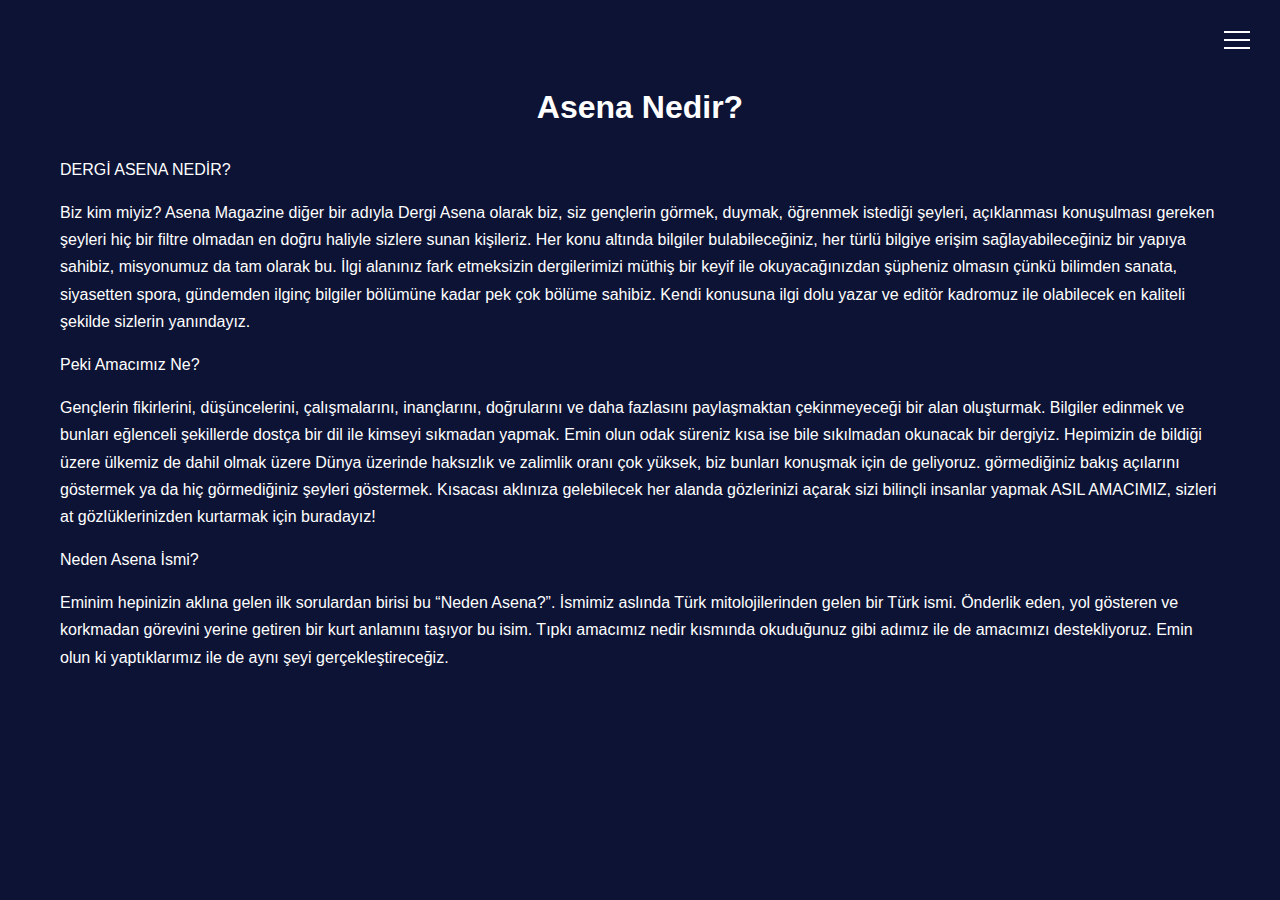
<file: asena.html>
<!DOCTYPE html>
<html lang="tr">
<head>
<meta charset="UTF-8">
<meta name="viewport" content="width=device-width, initial-scale=1.0">
<title>Asena Nedir?</title>
<link rel="icon" type="image/png" href="asenamavilogo.png">
<style>
/* GENEL */
body{
margin:0;
background:#0d1335;
font-family:sans-serif;
color:white;
padding:60px;
line-height:1.7;
transition:0.3s;
}

@media (max-width:768px){
body{
padding:25px;
}
}

/* BAŞLIK */
h1{
text-align:center;
margin-top:20px;
}

/* MENU */
.menu-container{
position:absolute;
top:25px;
right:30px;
z-index:1000;
}

.menu-icon{
cursor:pointer;
}

.menu-icon div{
width:26px;
height:2px;
background:white;
margin:6px 0;
transition:0.3s;
}

.dropdown-menu{
position:absolute;
top:40px;
right:0;
background:rgba(20,25,60,0.98);
backdrop-filter:blur(20px);
border-radius:14px;
display:none;
min-width:170px;
border:1px solid rgba(255,255,255,0.08);
box-shadow:0 10px 30px rgba(0,0,0,0.4);
}

.dropdown-menu a{
display:block;
padding:14px 18px;
color:white;
text-decoration:none;
font-size:14px;
transition:0.2s;
}

.dropdown-menu a:hover{
background:rgba(255,255,255,0.08);
}

.dropdown-menu.active{
display:block;
}

/* Menü açıkken scroll kilitle */
body.menu-open{
overflow:hidden;
}
</style>
</head>

<body>

<div class="menu-container">
  <div class="menu-icon" onclick="toggleMenu()">
    <div></div>
    <div></div>
    <div></div>
  </div>

  <div class="dropdown-menu" id="dropdownMenu">
    <a href="index.html">Ana Sayfa</a>
    <a href="asena.html">Asena Nedir?</a>
    <a href="dergiler.html">Dergilerimiz</a>
  </div>
</div>

<h1>Asena Nedir?</h1>

<p>
DERGİ ASENA NEDİR?</p>
    Biz kim miyiz? Asena Magazine diğer bir adıyla Dergi Asena olarak biz, siz gençlerin görmek, duymak, öğrenmek istediği şeyleri, açıklanması konuşulması gereken şeyleri hiç bir filtre olmadan en doğru haliyle sizlere sunan kişileriz. Her konu altında bilgiler bulabileceğiniz, her türlü bilgiye erişim sağlayabileceğiniz bir yapıya sahibiz, misyonumuz da tam olarak bu. İlgi alanınız fark etmeksizin dergilerimizi müthiş bir keyif ile okuyacağınızdan şüpheniz olmasın çünkü bilimden sanata, siyasetten spora, gündemden  ilginç bilgiler bölümüne kadar pek çok bölüme sahibiz. Kendi konusuna ilgi dolu yazar ve editör kadromuz ile olabilecek en kaliteli şekilde sizlerin yanındayız.

</p>

<p>
   Peki Amacımız Ne?</p>
    Gençlerin fikirlerini, düşüncelerini, çalışmalarını, inançlarını, doğrularını ve daha fazlasını paylaşmaktan çekinmeyeceği bir alan oluşturmak. Bilgiler edinmek ve bunları eğlenceli şekillerde dostça bir dil ile kimseyi sıkmadan yapmak. Emin olun odak süreniz kısa ise bile sıkılmadan okunacak bir dergiyiz. Hepimizin de bildiği üzere ülkemiz de dahil olmak üzere Dünya üzerinde haksızlık ve zalimlik oranı çok yüksek, biz bunları konuşmak için de geliyoruz. görmediğiniz bakış açılarını göstermek ya da hiç görmediğiniz şeyleri göstermek. Kısacası aklınıza gelebilecek her alanda gözlerinizi açarak sizi bilinçli insanlar yapmak ASIL AMACIMIZ, sizleri at gözlüklerinizden kurtarmak için buradayız!
</p>
<p>  Neden Asena İsmi?</p>
  Eminim hepinizin aklına gelen ilk sorulardan birisi bu “Neden Asena?”. İsmimiz aslında Türk mitolojilerinden gelen bir Türk ismi. Önderlik eden, yol gösteren ve korkmadan görevini yerine getiren bir kurt anlamını taşıyor bu isim. Tıpkı amacımız nedir kısmında okuduğunuz gibi adımız ile de amacımızı destekliyoruz. Emin olun ki yaptıklarımız ile de aynı şeyi gerçekleştireceğiz.</p>
<script>
function toggleMenu(){
const menu=document.getElementById("dropdownMenu");
menu.classList.toggle("active");
document.body.classList.toggle("menu-open");
}

document.addEventListener("click", function(event){
const menu=document.getElementById("dropdownMenu");
const icon=document.querySelector(".menu-icon");

if(!menu.contains(event.target) && !icon.contains(event.target)){
menu.classList.remove("active");
document.body.classList.remove("menu-open");
}
});
</script>

</body>
</html>
</file>
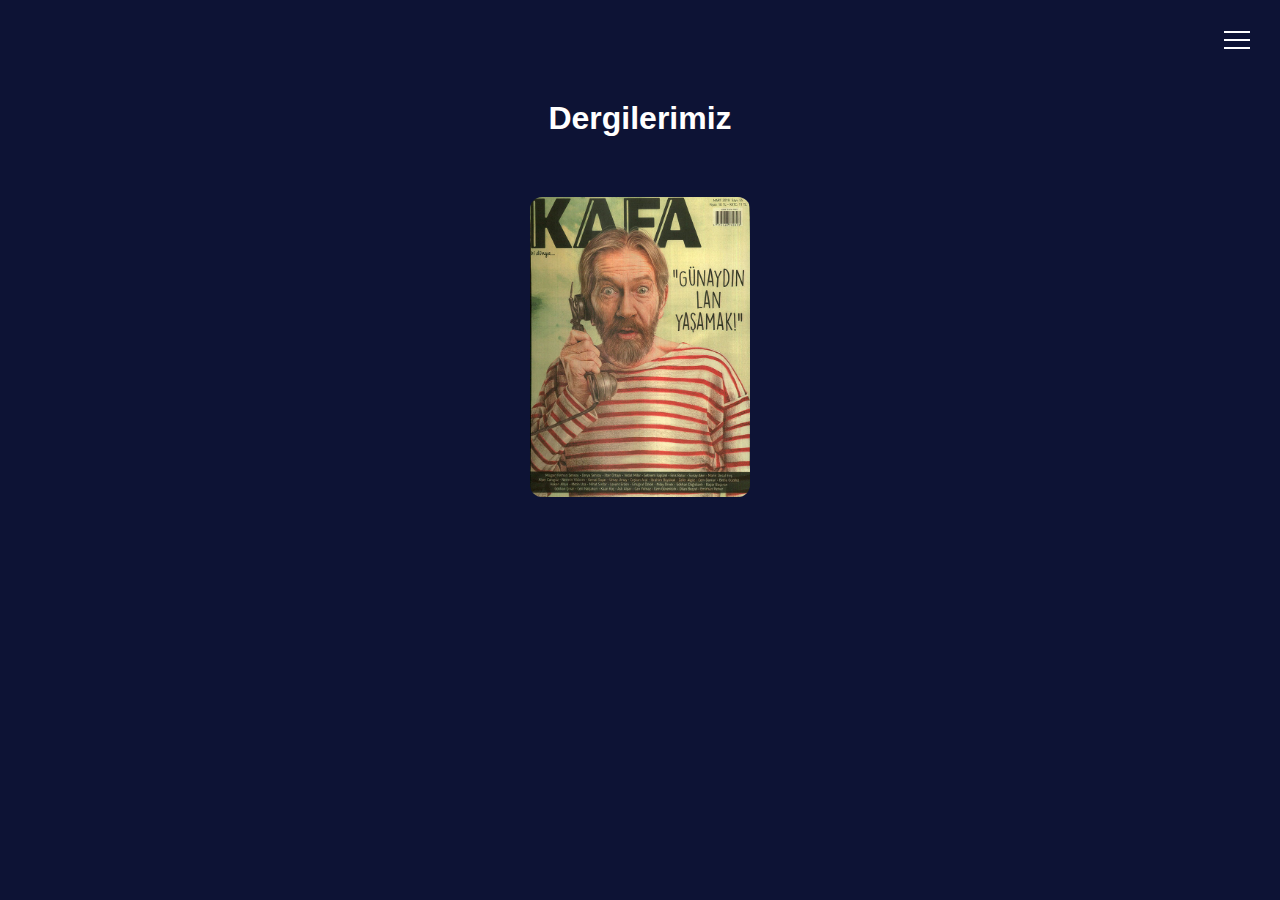
<file: dergiler.html>
<!DOCTYPE html>
<html lang="tr">
<head>

<meta charset="UTF-8">
<meta name="viewport" content="width=device-width, initial-scale=1.0">
<title>Dergilerimiz</title>
<link rel="icon" type="image/png" href="asenamavilogo.png">
<style>

/* GENEL */
body{
margin:0;
background:#0d1335;
font-family:sans-serif;
color:white;
text-align:center;
padding:60px;
}

@media (max-width:768px){
body{
padding:25px;
}
}

h1{
margin-top:40px;
}

/* MENU */
.menu-container{
position:absolute;
top:25px;
right:30px;
z-index:1000;
}

.menu-icon{
cursor:pointer;
}

.menu-icon div{
width:26px;
height:2px;
background:white;
margin:6px 0;
}

.dropdown-menu{
position:absolute;
top:40px;
right:0;
background:rgba(20,25,60,0.95);
backdrop-filter:blur(20px);
border-radius:14px;
display:none;
min-width:170px;
border:1px solid rgba(255,255,255,0.08);
}

.dropdown-menu a{
display:block;
padding:14px 18px;
color:white;
text-decoration:none;
font-size:14px;
}

.dropdown-menu a:hover{
background:rgba(255,255,255,0.05);
}

.dropdown-menu.active{
display:block;
}

/* DERGİ KAPAKLAR */
.container{
margin-top:60px;
display:flex;
justify-content:center;
gap:40px;
flex-wrap:wrap;
}

.container img{
width:220px;
border-radius:12px;
transition:.3s;
cursor:pointer;
}

.container img:hover{
transform:scale(1.05);
}

</style>
</head>

<body>

<div class="menu-container">
  <div class="menu-icon" onclick="toggleMenu()">
    <div></div>
    <div></div>
    <div></div>
  </div>

  <div class="dropdown-menu" id="dropdownMenu">
    <a href="index.html">Ana Sayfa</a>
    <a href="asena.html">Asena Nedir?</a>
    <a href="dergiler.html">Dergilerimiz</a>
  </div>
</div>

<h1>Dergilerimiz</h1>

<div class="container">
  
  <img src="img1.png" alt="Dergi 1" onclick="indirDergi()">

</div>

<script>

function toggleMenu(){
document.getElementById("dropdownMenu").classList.toggle("active");
}

document.addEventListener("click", function(event){
const menu=document.getElementById("dropdownMenu");
const icon=document.querySelector(".menu-icon");

if(!menu.contains(event.target) && !icon.contains(event.target)){
menu.classList.remove("active");
}
});

/* PDF'yi zorla indir */
function indirDergi(){
const link=document.createElement("a");
link.href="dergi1/dergi1.pdf";
link.download="dergi1.pdf";
document.body.appendChild(link);
link.click();
document.body.removeChild(link);
}

</script>

</body>
</html>
</file>
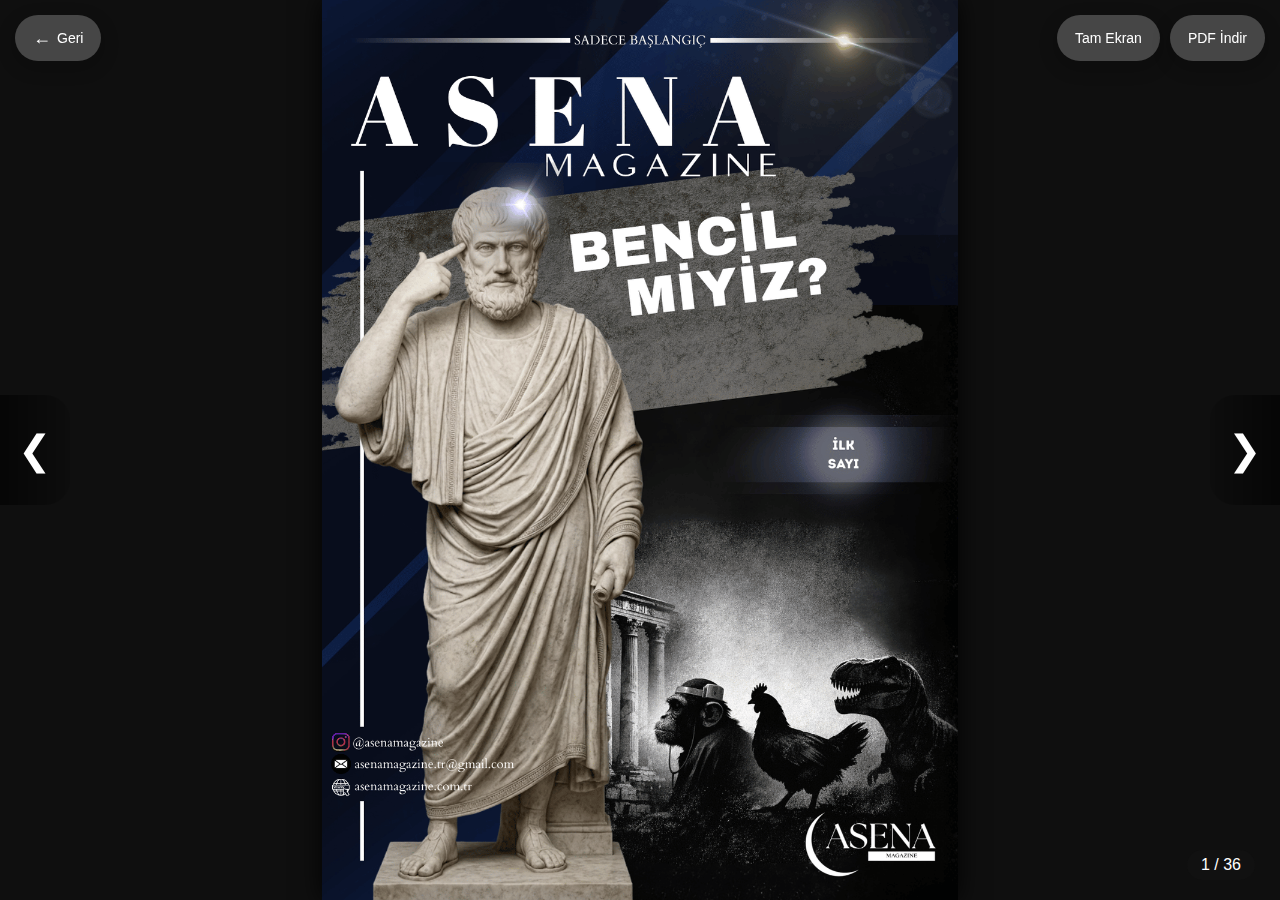
<file: viewer.html>
<!DOCTYPE html>
<html lang="tr">
<head>
<meta charset="UTF-8">
<meta name="viewport" content="width=device-width, initial-scale=1.0, maximum-scale=1.0, user-scalable=no">
<title>Dergi Görüntüleme</title>
<link rel="icon" type="image/png" href="asenamavilogo.png">
<style>

html, body{
    margin:0;
    padding:0;
    background:#0f0f0f;
    font-family:Arial;
    overflow:hidden;
    overscroll-behavior:none;
    touch-action:manipulation;
}

/* ÜST BAR */
.topbar{
    position:fixed;
    top:15px;
    left:15px;
    right:15px;

    display:flex;
    justify-content:space-between;
    align-items:flex-start;

    z-index:500;
}
.topbar div{
    display:flex;
    flex-direction:row;
    gap:10px;
    align-items:center;
}
.btn{
    display:flex;
    align-items:center;
    justify-content:center;

    min-width:46px;
    height:46px;

    padding:0 18px;

    border-radius:50px;
    border:none;

    background:rgba(80, 80, 80, 0.85);
    backdrop-filter:blur(12px);

    color:white;
    font-weight:500;
    font-size:14px;

    cursor:pointer;
    transition:all .2s ease;

    box-shadow:0 6px 18px rgba(8, 8, 8, 0.274);
}

/* Hover (PC için) */
.btn:hover{
    background:rgba(40,40,60,0.95);
}

/* Basınca animasyon */
.btn:active{
    transform:scale(0.92);
}

/* Mobilde üst butonları büyüt */
@media (max-width:768px){
    .btn{
        height:42px;
        padding:0 14px;
        font-size:13px;
    }
}

.back-icon{
    font-size:18px;
    margin-right:6px;
}
.mobile-full .back-text{
    display:none;
}

/* VIEWER */
.viewer{
    position:absolute;
    inset:0;
    overflow:hidden;
}

canvas{
    position:absolute;
    transform-origin:top left;
    box-shadow:0 0 40px rgba(0,0,0,0.9);
    cursor:grab;
    touch-action:none;
    transition:opacity 0.4s ease;
}

canvas:active{
    cursor:grabbing;
}

/* PC OKLARI */
.arrow{
    position:absolute;
    top:50%;
    transform:translateY(-50%);
    width:70px;
    height:110px;
    display:flex;
    justify-content:center;
    align-items:center;
    font-size:40px;
    color:white;
    cursor:pointer;
    z-index:400;
    backdrop-filter:blur(6px);
    transition:.25s;
}

.left{
    left:0;
    border-radius:0 25px 25px 0;
    background:linear-gradient(to right,rgba(0,0,0,.6),rgba(0,0,0,.1));
}

.right{
    right:0;
    border-radius:25px 0 0 25px;
    background:linear-gradient(to left,rgba(0,0,0,.6),rgba(0,0,0,.1));
}

.arrow:hover{
    width:85px;
    background:rgba(0,0,0,.8);
}

/* Mobilde yan oklar kapalı */
@media (max-width:768px){
    .arrow{
        display:none !important;
    }
    .mobile-full .arrow{
        display:none !important;
    }
    .btn{
        padding:8px 14px;
        font-size:14px;
    }
    .mobile-full .btn{
        padding:12px 22px;
        font-size:16px;
        border-radius:30px;
    }
}

/* SAYFA NUMARASI */
.page-number{
    position:fixed;
    bottom:20px;
    right:25px;
    background:#111;
    padding:6px 14px;
    border-radius:15px;
    color:white;
    z-index:600;
}

/* ALT NAV varsayılan (PC gizli) */
.bottom-nav{
    display:none;
}

/* Mobil normal mod */
@media (max-width:768px){
    .bottom-nav{
        position:fixed;
        bottom:0px;
        left:50%;
        transform:translateX(-50%);
        display:flex;
        gap:30px;

        padding:7px 22px;
        border-radius:50px; /* tam oval */

        background:rgba(65, 65, 65, 0.85);
        backdrop-filter:blur(1px);

        box-shadow:0 8px 25px rgb(31, 30, 30);
        z-index:600;
    }

    .nav-btn{
        width:54px;
        height:54px;

        display:flex;
        align-items:center;
        justify-content:center;

        border-radius:50%; /* yuvarlak buton */
        background:rgba(255,255,255,0.08);

        font-size:24px;
        color:white;

        padding:0; /* padding kaldırdık */
        transition:all .2s ease;
    }

    .nav-btn:active{
        transform:scale(0.9);
        background:rgba(255,255,255,0.15);
    }
}

/* Mobil fullscreen mod (biraz daha büyük) */
.mobile-full .bottom-nav{
    padding:6px 20px;
}

.mobile-full .nav-btn{
    font-size:22px;
}
/* Tam ekranda sadece sağ üst butonlar gizlenir */
.mobile-full .topbar div{
    display:none;
}

</style>
</head>
<body>

<div class="topbar">
<button class="btn" onclick="goBack()">
<span class="back-icon">←</span>
<span class="back-text">Geri</span>
</button>
<div>
<button class="btn" onclick="toggleFull()">Tam Ekran</button>
<button class="btn" onclick="downloadPDF()">PDF İndir</button>
</div>
</div>

<div class="viewer" id="viewer">
<div class="arrow left" onclick="prevPage()">❮</div>
<canvas id="pdf-render"></canvas>
<div class="arrow right" onclick="nextPage()">❯</div>
</div>

<div class="page-number">
<span id="page-num">0</span> /
<span id="page-count">0</span>
</div>

<div class="bottom-nav">
<div class="nav-btn" onclick="prevPage()">❮</div>
<div class="nav-btn" onclick="nextPage()">❯</div>
</div>

<script>

// PNG tabanlı sistem
const totalPages = 36; // Sayfa sayısı
let pageNum = 1;

let zoom = 1;
let minZoom = 1;
let maxZoom = 4;
let posX = 0;
let posY = 0;

let canvas = document.getElementById("pdf-render");
let ctx = canvas.getContext("2d");
let viewer = document.getElementById("viewer");

let isDragging = false;
let startX, startY;

document.getElementById("page-count").textContent = totalPages;
renderPage(pageNum);

function renderPage(num){
    canvas.style.opacity = 0;
    setTimeout(()=>{
        let img = new Image();
        img.src = `dergi1/${num}.png`;
        img.onload = function(){
            // Ekrana sığdırmak için scale hesapla
            const scale = Math.min(viewer.clientWidth / img.width, viewer.clientHeight / img.height);

            canvas.width = img.width;
            canvas.height = img.height;

            ctx.clearRect(0,0,canvas.width,canvas.height);
            ctx.drawImage(img,0,0,canvas.width,canvas.height);

            // Yeni: minZoom = ekran boyutuna sığma ölçeği
            minZoom = scale;
            zoom = scale;  
            centerPDF();
            updateTransform();
            canvas.style.opacity = 1;
        }
    },200);
    document.getElementById("page-num").textContent = num;
}

function updateTransform(){
    const scaledWidth = canvas.width * zoom;
    const scaledHeight = canvas.height * zoom;
    const vw = viewer.clientWidth;
    const vh = viewer.clientHeight;

    posX = (vw - scaledWidth)/2;
    posY = (vh - scaledHeight)/2;

    canvas.style.transform = `translate(${posX}px, ${posY}px) scale(${zoom})`;
}

// SAYFA GEÇİŞLERİ
function prevPage(){
    if(pageNum<=1) return;
    pageNum--;
    renderPage(pageNum);
}

function nextPage(){
    if(pageNum>=totalPages) return;
    pageNum++;
    renderPage(pageNum);
}

// ORTALA
function centerPDF(){
    posX = (viewer.clientWidth - canvas.width)/2;
    posY = (viewer.clientHeight - canvas.height)/2;
}

// TRANSFORM
function updateTransform(){
    const scaledWidth = canvas.width * zoom;
    const scaledHeight = canvas.height * zoom;
    const vw = viewer.clientWidth;
    const vh = viewer.clientHeight;

    if(scaledWidth <= vw){
        posX = (vw - scaledWidth)/2;
    } else {
        posX = Math.max(vw - scaledWidth, Math.min(0, posX));
    }

    if(scaledHeight <= vh){
        posY = (vh - scaledHeight)/2;
    } else {
        posY = Math.max(vh - scaledHeight, Math.min(0, posY));
    }

    canvas.style.transform = `translate(${posX}px, ${posY}px) scale(${zoom})`;
}

// ZOOM
canvas.addEventListener("wheel", e=>{
    e.preventDefault();
    const rect = canvas.getBoundingClientRect();
    const mouseX = e.clientX - rect.left;
    const mouseY = e.clientY - rect.top;
    const zoomFactor = e.deltaY < 0 ? 1.1 : 0.9;
    const newZoom = Math.min(Math.max(zoom * zoomFactor, minZoom), maxZoom);
    const scaleRatio = newZoom / zoom;
    posX -= mouseX * (scaleRatio - 1);
    posY -= mouseY * (scaleRatio - 1);
    zoom = newZoom;
    updateTransform();
});

// MOUSE DRAG
canvas.addEventListener("mousedown", e=>{
    if(zoom <= 1) return;
    isDragging = true;
    startX = e.clientX - posX;
    startY = e.clientY - posY;
});
window.addEventListener("mousemove", e=>{
    if(!isDragging) return;
    posX = e.clientX - startX;
    posY = e.clientY - startY;
    updateTransform();
});
window.addEventListener("mouseup", ()=>{
    isDragging = false;
});

// FULLSCREEN
function toggleFull(){
    if(!document.fullscreenElement){
        document.documentElement.requestFullscreen();
        document.body.classList.add("mobile-full");
    }else{
        document.exitFullscreen();
    }
}

// DOWNLOAD PDF
function downloadPDF(){
    const link = document.createElement("a");
    link.href = "dergi1/dergi1.pdf";
    link.download = "dergi.pdf";
    link.click();
}

function goBack(){
    if(document.fullscreenElement){
        document.exitFullscreen();
        return;
    }
    window.location.href = "index.html";
}

/* MOBİL TOUCH + PINCH */
let isTouchDragging = false;
let touchStartX = 0;
let touchStartY = 0;

let startDist = 0;
let startZoom = 1;
let pinchCenterX = 0;
let pinchCenterY = 0;

canvas.addEventListener("touchstart", e => {
    if(e.touches.length===1){
        if(zoom <=1) return;
        isTouchDragging = true;
        touchStartX = e.touches[0].clientX - posX;
        touchStartY = e.touches[0].clientY - posY;
    }
    if(e.touches.length===2){
        isTouchDragging = false;
        startDist = Math.hypot(e.touches[0].clientX - e.touches[1].clientX,
                               e.touches[0].clientY - e.touches[1].clientY);
        startZoom = zoom;
        const rect = canvas.getBoundingClientRect();
        pinchCenterX = ((e.touches[0].clientX + e.touches[1].clientX)/2) - rect.left;
        pinchCenterY = ((e.touches[0].clientY + e.touches[1].clientY)/2) - rect.top;
    }
},{passive:false});

canvas.addEventListener("touchmove", e=>{
    if(e.touches.length===1 && isTouchDragging){
        posX = e.touches[0].clientX - touchStartX;
        posY = e.touches[0].clientY - touchStartY;
        updateTransform();
    }
    if(e.touches.length===2){
        e.preventDefault();
        const newDist = Math.hypot(e.touches[0].clientX - e.touches[1].clientX,
                                   e.touches[0].clientY - e.touches[1].clientY);
        const newZoom = Math.min(Math.max(startZoom*(newDist/startDist), minZoom), maxZoom);
        const scaleRatio = newZoom/zoom;
        posX -= pinchCenterX*(scaleRatio-1);
        posY -= pinchCenterY*(scaleRatio-1);
        zoom = newZoom;
        updateTransform();
    }
},{passive:false});

canvas.addEventListener("touchend", ()=>{ isTouchDragging=false; });

</script>
</body>
</html>
</file>
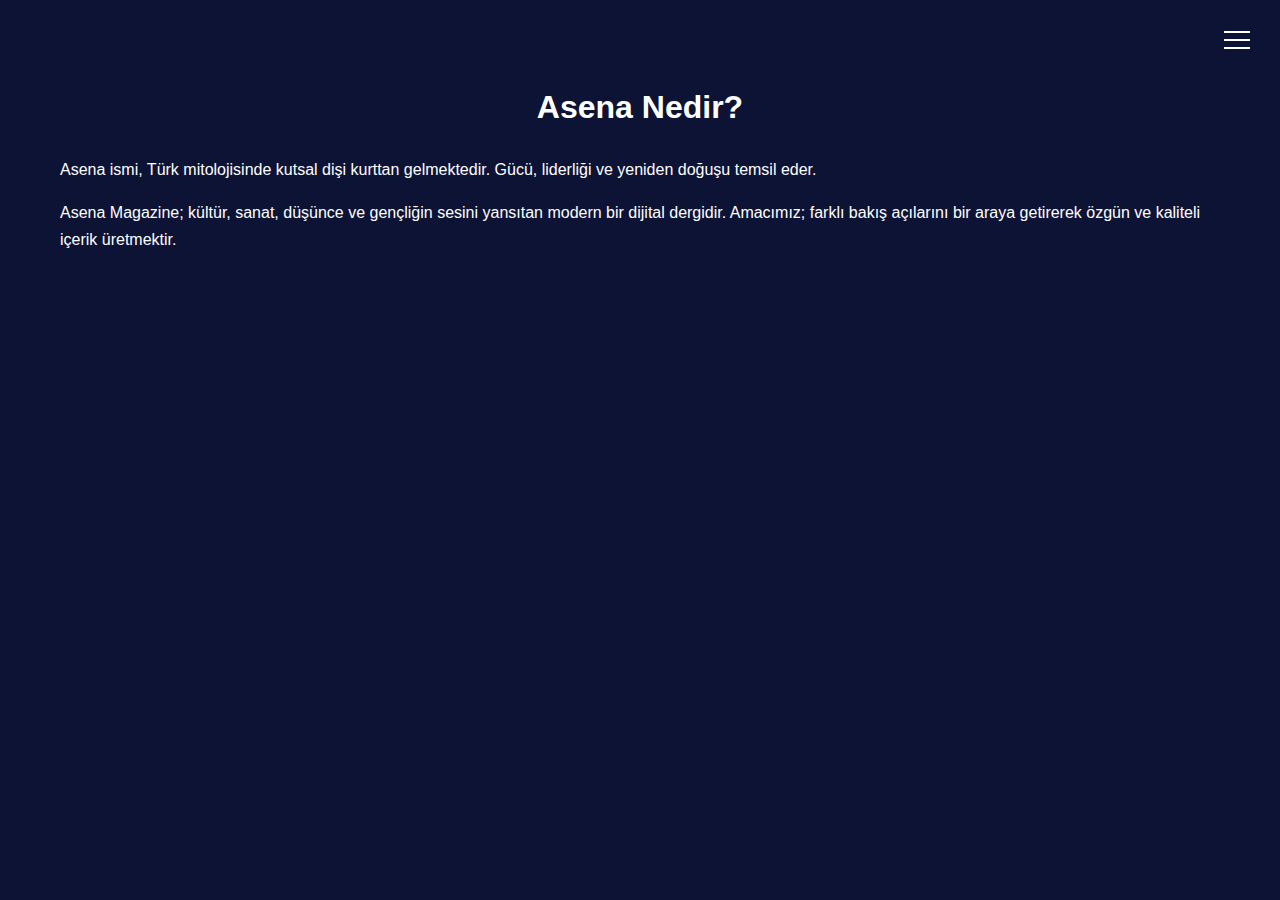
<file: asweb1/asena.html>
<!DOCTYPE html>
<html lang="tr">
<head>
<meta charset="UTF-8">
<meta name="viewport" content="width=device-width, initial-scale=1.0">
<title>Asena Nedir?</title>

<style>
/* GENEL */
body{
margin:0;
background:#0d1335;
font-family:sans-serif;
color:white;
padding:60px;
line-height:1.7;
transition:0.3s;
}

@media (max-width:768px){
body{
padding:25px;
}
}

/* BAŞLIK */
h1{
text-align:center;
margin-top:20px;
}

/* MENU */
.menu-container{
position:absolute;
top:25px;
right:30px;
z-index:1000;
}

.menu-icon{
cursor:pointer;
}

.menu-icon div{
width:26px;
height:2px;
background:white;
margin:6px 0;
transition:0.3s;
}

.dropdown-menu{
position:absolute;
top:40px;
right:0;
background:rgba(20,25,60,0.98);
backdrop-filter:blur(20px);
border-radius:14px;
display:none;
min-width:170px;
border:1px solid rgba(255,255,255,0.08);
box-shadow:0 10px 30px rgba(0,0,0,0.4);
}

.dropdown-menu a{
display:block;
padding:14px 18px;
color:white;
text-decoration:none;
font-size:14px;
transition:0.2s;
}

.dropdown-menu a:hover{
background:rgba(255,255,255,0.08);
}

.dropdown-menu.active{
display:block;
}

/* Menü açıkken scroll kilitle */
body.menu-open{
overflow:hidden;
}
</style>
</head>

<body>

<div class="menu-container">
  <div class="menu-icon" onclick="toggleMenu()">
    <div></div>
    <div></div>
    <div></div>
  </div>

  <div class="dropdown-menu" id="dropdownMenu">
    <a href="index.html">Ana Sayfa</a>
    <a href="asena.html">Asena Nedir?</a>
    <a href="dergiler.html">Dergilerimiz</a>
  </div>
</div>

<h1>Asena Nedir?</h1>

<p>
Asena ismi, Türk mitolojisinde kutsal dişi kurttan gelmektedir.
Gücü, liderliği ve yeniden doğuşu temsil eder.
</p>

<p>
Asena Magazine; kültür, sanat, düşünce ve gençliğin sesini
yansıtan modern bir dijital dergidir.
Amacımız; farklı bakış açılarını bir araya getirerek
özgün ve kaliteli içerik üretmektir.
</p>

<script>
function toggleMenu(){
const menu=document.getElementById("dropdownMenu");
menu.classList.toggle("active");
document.body.classList.toggle("menu-open");
}

document.addEventListener("click", function(event){
const menu=document.getElementById("dropdownMenu");
const icon=document.querySelector(".menu-icon");

if(!menu.contains(event.target) && !icon.contains(event.target)){
menu.classList.remove("active");
document.body.classList.remove("menu-open");
}
});
</script>

</body>
</html>
</file>
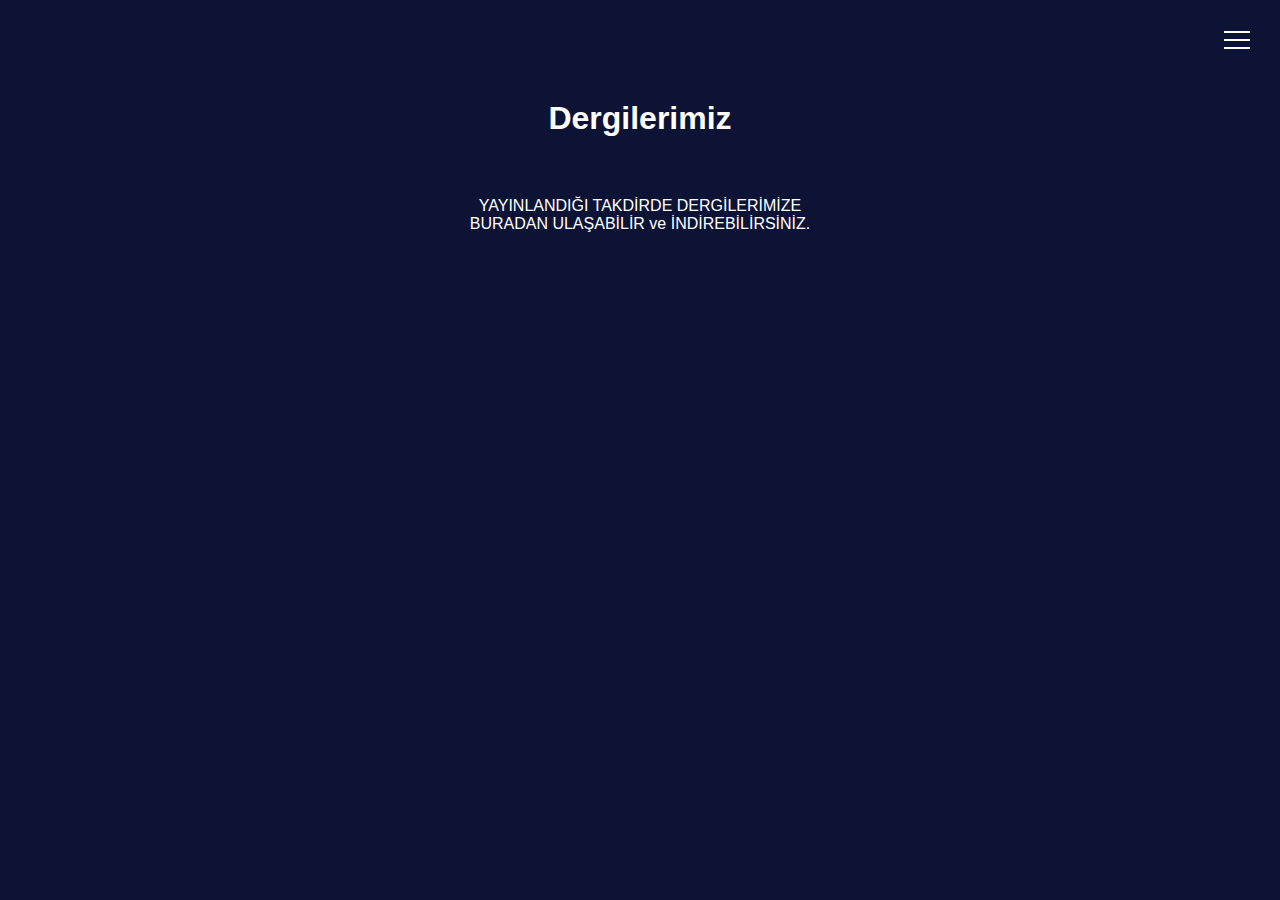
<file: asweb1/dergiler.html>
<!DOCTYPE html>
<html lang="tr">
<head>

<meta charset="UTF-8">
<meta name="viewport" content="width=device-width, initial-scale=1.0">
<title>Dergilerimiz</title>

<style>

/* GENEL */
body{
margin:0;
background:#0d1335;
font-family:sans-serif;
color:white;
text-align:center;
padding:60px;
}

@media (max-width:768px){
body{
padding:25px;
}
}

h1{
margin-top:40px;
}

/* MENU */
.menu-container{
position:absolute;
top:25px;
right:30px;
z-index:1000;
}

.menu-icon{
cursor:pointer;
}

.menu-icon div{
width:26px;
height:2px;
background:white;
margin:6px 0;
}

.dropdown-menu{
position:absolute;
top:40px;
right:0;
background:rgba(20,25,60,0.95);
backdrop-filter:blur(20px);
border-radius:14px;
display:none;
min-width:170px;
border:1px solid rgba(255,255,255,0.08);
}

.dropdown-menu a{
display:block;
padding:14px 18px;
color:white;
text-decoration:none;
font-size:14px;
}

.dropdown-menu a:hover{
background:rgba(255,255,255,0.05);
}

.dropdown-menu.active{
display:block;
}

/* DERGİ KAPAKLAR */
.container{
margin-top:60px;
display:flex;
justify-content:center;
gap:40px;
flex-wrap:wrap;
}

.container img{
width:220px;
border-radius:12px;
transition:.3s;
cursor:pointer;
}

.container img:hover{
transform:scale(1.05);
}

</style>
</head>

<body>

<div class="menu-container">
  <div class="menu-icon" onclick="toggleMenu()">
    <div></div>
    <div></div>
    <div></div>
  </div>

  <div class="dropdown-menu" id="dropdownMenu">
    <a href="index.html">Ana Sayfa</a>
    <a href="asena.html">Asena Nedir?</a>
    <a href="dergiler.html">Dergilerimiz</a>
  </div>
</div>

<h1>Dergilerimiz</h1>

<div class="container">
  
<div class="circle-text">
YAYINLANDIĞI TAKDİRDE DERGİLERİMİZE<br>
BURADAN ULAŞABİLİR ve İNDİREBİLİRSİNİZ.
    </div>

</div>

<script>

function toggleMenu(){
document.getElementById("dropdownMenu").classList.toggle("active");
}

document.addEventListener("click", function(event){
const menu=document.getElementById("dropdownMenu");
const icon=document.querySelector(".menu-icon");

if(!menu.contains(event.target) && !icon.contains(event.target)){
menu.classList.remove("active");
}
});

/* PDF'yi zorla indir */
function indirDergi(){
const link=document.createElement("a");
link.href="dergi1/dergi1.pdf";
link.download="dergi1.pdf";
document.body.appendChild(link);
link.click();
document.body.removeChild(link);
}

</script>

</body>
</html>
</file>
